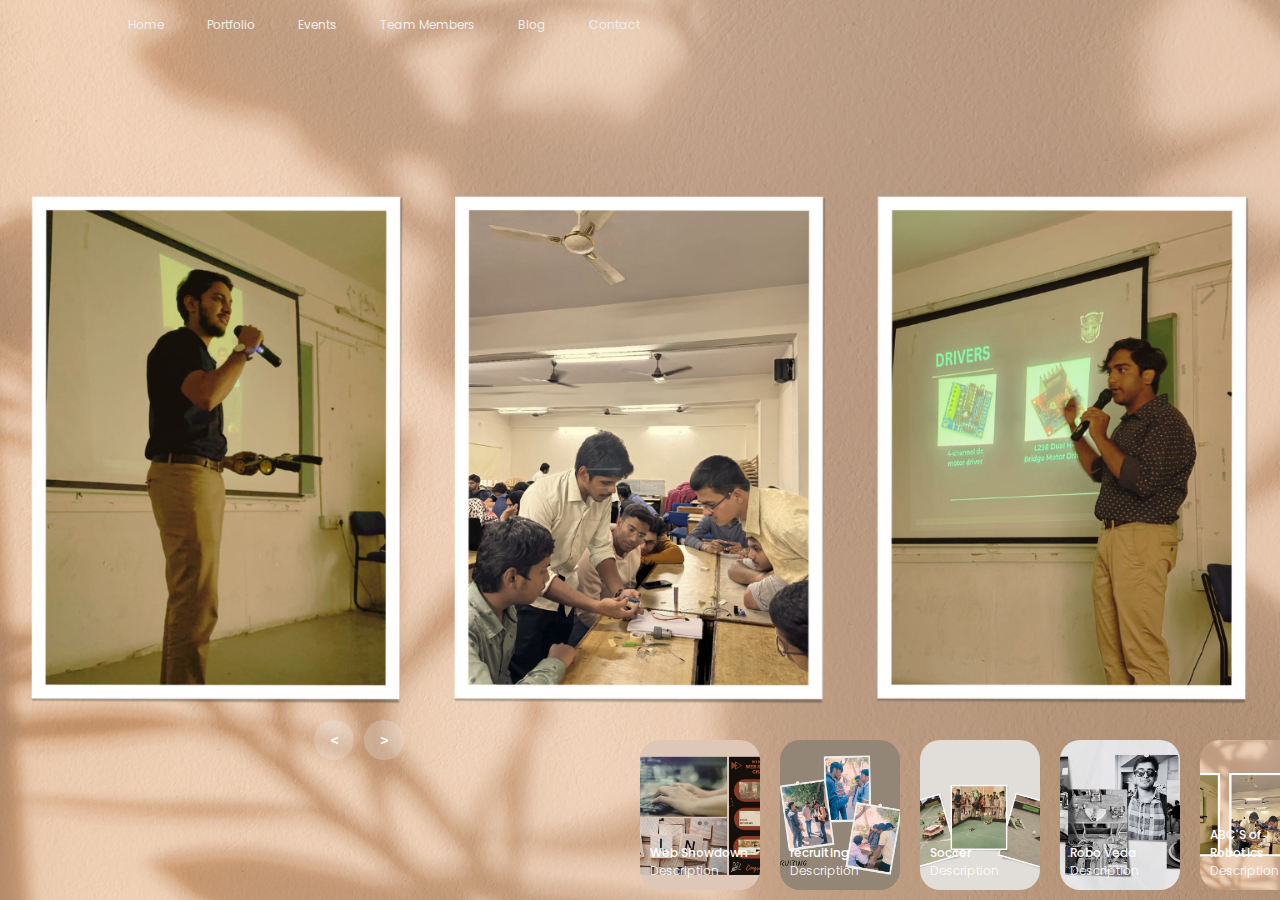
<file: ClubOptimus/events.html>
<!DOCTYPE html>
<html lang="en">
<head>
    <meta charset="UTF-8">
    <meta name="viewport" content="width=device-width, initial-scale=1.0">
    <title>Document</title>
    <link rel="stylesheet" href="assetsE/style.css">
</head>
<body>
    <header>
        <nav>
            <a href="">Home</a>
            <a href="">Portfolio</a>
            <a href="">Events</a>
            <a href="">Team Members</a>
            <a href="">Blog</a>
            <a href="">Contact</a>
        </nav>
    </header>

    <!-- carousel -->
    <div class="carousel">
        <!-- list item -->
        <div class="list">
            <div class="item">
                <img src="assetsE/image/e1.png">
                <div class="content">
                    <div class="author">Club Optimus</div>
                    <div class="title">ABC'S of Robotics</div>
                    <div class="topic">WorkShop</div>
                    <div class="des">
                        Unveiling the magic of robots, our "ABCs of Robotics" workshop demystified the essential components - sensors, motors, the brain (microcontroller) - and their roles. 
                        Students then donned their coding hats, writing Arduino commands in a hands-on session that brought their creations to life: Bluetooth-controlled model cars! 
                        It was a thrilling journey from understanding the fundamentals to building a functioning robot.
                    </div>
                </div>
            </div>
            <div class="item">
                <img src="assetsE/image/e2.png">
                <div class="content">
                    <div class="author">Club Optimus</div>
                    <div class="title">Web Showdown</div>
                    <div class="topic">Competition</div>
                    <div class="des">
                        Gearing up for a web development showdown, our electrifying "Web Showdown" event challenged aspiring coders to push their limits!  
                        Participants battled it out in pre-defined domains, crafting the most impressive and functional front-end web pages. From sleek user interfaces to innovative functionalities, 
                        the competition was fierce. The ultimate victor walked away not only with bragging rights, 
                        but also a hefty cash prize or an exciting internship opportunity, proving their web development mastery!
                    </div>
                </div>
            </div>
            <div class="item">
                <img src="assetsE/image/e3.png">
                <div class="content">
                    <div class="author">Club Optimus</div>
                    <div class="title">Recruiting</div>
                    <div class="topic">drive</div>
                    <div class="des">
                        Club Optimus ignited its engines for the future with a recent electrifying recruiting drive! We welcomed curious minds and passionate individuals to explore the world of robotics. 
                        Attendees delved into interactive demonstrations showcasing our club's diverse projects, from robot construction to innovative coding. 
                        Informative sessions unveiled the exciting potential of robotics and the opportunities to learn,
                        collaborate, and create alongside our dynamic team.  The drive fueled a wave of new memberships,
                        and Club Optimus is now poised to take its robotic dreams to even greater heights!
                    </div>
                </div>
            </div>
            <div class="item">
                <img src="assetsE/image/2.png">
                <div class="content">
                    <div class="author">Club Optimus</div>
                    <div class="title">Soccer</div>
                    <div class="topic">Challenge</div>
                    <div class="des">
                        Our wheels spun with excitement as we participated in the SNIST College Soccer Bot Challenge! 
                        Our meticulously crafted robot battled it out on the field, showcasing its agility and programming prowess.
                         We dominated the matches, narrowly missing out on a coveted spot in the semi-finals. Despite not reaching the final round,
                        the competition was a valuable learning experience. We witnessed innovative designs and strategies from other teams, 
                        and gained valuable insights to elevate our robot's performance for future challenges. 
                        The SNIST Soccer Bot Challenge fueled our passion for robotics and left us hungry for the next victory!
                    </div>
                </div>
            </div>
            <div class="item">
                <img src="assetsE/image/1.png">
                <div class="content">
                    <div class="author">Club Optimus</div>
                    <div class="title">Robo Veda</div>
                    <div class="topic">challenges</div>
                    <div class="des">
                        The annual SNIST college "Robo Veda" put our team's robotics skills to the ultimate test! We braved diverse challenges,
                         from the intricate maneuvers of "Gatti" (Bluetooth controlled bot) and the precise line tracing of "Lakshmanarekha" (line following bot) to the competitive world of "Gola" (soccer bot). 
                         We even tackled the aquatic realm with "Jaladhmatra" (ship bot) and the intense battles of "Yoddha" (fighting bot). Each challenge demanded a unique blend of engineering, programming, 
                         and quick thinking, pushing our robots and us to our limits. It was an exhilarating experience that fostered innovation and camaraderie within our team.  
                     </div>
                </div>
            </div>
        </div>
        <!-- list thumnail -->
        <div class="thumbnail">
            <div class="item">
                <img src="assetsE/image/e1.png">
                <div class="content">
                    <div class="title">
                        ABC'S of Robotics
                    </div>
                    <div class="description">
                        Description
                    </div>
                </div>
            </div>
            <div class="item">
                <img src="assetsE/image/e2.png">
                <div class="content">
                    <div class="title">
                        Web Showdown
                    </div>
                    <div class="description">
                        Description
                    </div>
                </div>
            </div>
            <div class="item">
                <img src="assetsE/image/e3.png">
                <div class="content">
                    <div class="title">
                        recruiting
                    </div>
                    <div class="description">
                        Description
                    </div>
                </div>
            </div>
            <div class="item">
                <img src="assetsE/image/2.png">
                <div class="content">
                    <div class="title">
                        Soccer
                    </div>
                    <div class="description">
                        Description
                    </div>
                </div>
            </div>
            <div class="item">
                <img src="assetsE/image/1.png">
                <div class="content">
                    <div class="title">
                        Robo Veda
                    </div>
                    <div class="description">
                        Description
                    </div>
                </div>
            </div>
        </div>
        <!-- next prev -->

        <div class="arrows">
            <button id="prev"><</button>
            <button id="next">></button>
        </div>
        <!-- time running -->
        <div class="time"></div>
    </div>

    <script src="assetsE/app.js"></script>
</body>
</html>
</file>
<file: ClubOptimus/assetsE/style.css>
@import url('https://fonts.googleapis.com/css2?family=Poppins:ital,wght@0,100;0,200;0,300;0,400;0,500;0,600;0,700;0,800;0,900;1,100;1,200;1,300;1,400;1,500;1,600;1,700;1,800;1,900&display=swap');
body{
    margin: 0;
    background-color: #000;
    color: #eee;
    font-family: Poppins;
    font-size: 12px;
}
a{
    text-decoration: none;
}
header{
    width: 1140px;
    max-width: 80%;
    margin: auto;
    height: 50px;
    display: flex;
    align-items: center;
    position: relative;
    z-index: 100;
}
header a{
    color: #eee;
    margin-right: 40px;
}
/* carousel */
.carousel{
    height: 100vh;
    margin-top: -50px;
    width: 100vw;
    overflow: hidden;
    position: relative;
}
.carousel .list .item{
    width: 100%;
    height: 100%;
    position: absolute;
    inset: 0 0 0 0;
}
.carousel .list .item img{
    width: 100%;
    height: 100%;
    object-fit: cover;
}
.carousel .list .item .content{
    position: absolute;
    top: 20%;
    width: 1140px;
    max-width: 80%;
    left: 50%;
    transform: translateX(-50%);
    padding-right: 30%;
    box-sizing: border-box;
    color: #fff;
    text-shadow: 0 5px 10px #0004;
}
.carousel .list .item .author{
    font-weight: bold;
    letter-spacing: 10px;
}
.carousel .list .item .title,
.carousel .list .item .topic{
    font-size: 5em;
    font-weight: bold;
    line-height: 1.3em;
}
.carousel .list .item .des{
    color: #ee7070;
/*     font-weight: bolder;
 */    font-size:medium;
/*    text-shadow: 1px 1px #000000;
 */       border-radius: 5px;
 background-color: rgb(255, 255, 255); 
}
.carousel .list .item .des:hover{
     background-color: transparent;
}
.carousel .list .item .des:hover{
    color: transparent;
    cursor: pointer;
}
.carousel .list .item .topic{
    color: #f1683a;
}
.carousel .list .item .buttons{
    display: grid;
    grid-template-columns: repeat(2, 130px);
    grid-template-rows: 40px;
    gap: 5px;
    margin-top: 20px;
}
.carousel .list .item .buttons button{
    border: none;
    background-color: #eee;
    letter-spacing: 3px;
    font-family: Poppins;
    font-weight: 500;
}
.carousel .list .item .buttons button:nth-child(2){
    background-color: transparent;
    border: 1px solid #fff;
    color: #eee;
}
/* thumbail */
.thumbnail{
    position: absolute;
    bottom: 10px;
    left: 50%;
    width: max-content;
    z-index: 100;
    display: flex;
    gap: 20px;
}
.thumbnail .item{
    width: 120px;
    height: 150px;
    flex-shrink: 0;
    position: relative;
}
.thumbnail .item img{
    width: 100%;
    height: 100%;
    object-fit: cover;
    border-radius: 20px;
}
.thumbnail .item .content{
    color: #fff;
    position: absolute;
    bottom: 10px;
    left: 10px;
    right: 10px;
}
.thumbnail .item .content .title{
    font-weight: 500;
}
.thumbnail .item .content .description{
    font-weight: 300;
}
/* arrows */
.arrows{
    position: absolute;
    top: 80%;
    right: 52%;
    z-index: 100;
    width: 300px;
    max-width: 30%;
    display: flex;
    gap: 10px;
    align-items: center;
}
.arrows button{
    width: 40px;
    height: 40px;
    border-radius: 50%;
    background-color: #eee4;
    border: none;
    color: #fff;
    font-family: monospace;
    font-weight: bold;
    transition: .5s;
}
.arrows button:hover{
    background-color: #fff;
    color: #000;
}

/* animation */
.carousel .list .item:nth-child(1){
    z-index: 1;
}

/* animation text in first item */

.carousel .list .item:nth-child(1) .content .author,
.carousel .list .item:nth-child(1) .content .title,
.carousel .list .item:nth-child(1) .content .topic,
.carousel .list .item:nth-child(1) .content .des,
.carousel .list .item:nth-child(1) .content .buttons
{
    transform: translateY(50px);
    filter: blur(20px);
    opacity: 0;
    animation: showContent .5s 1s linear 1 forwards;
}
@keyframes showContent{
    to{
        transform: translateY(0px);
        filter: blur(0px);
        opacity: 1;
    }
}
.carousel .list .item:nth-child(1) .content .title{
    animation-delay: 1.2s!important;
}
.carousel .list .item:nth-child(1) .content .topic{
    animation-delay: 1.4s!important;
}
.carousel .list .item:nth-child(1) .content .des{
    animation-delay: 1.6s!important;
}
.carousel .list .item:nth-child(1) .content .buttons{
    animation-delay: 1.8s!important;
}
/* create animation when next click */
.carousel.next .list .item:nth-child(1) img{
    width: 150px;
    height: 220px;
    position: absolute;
    bottom: 50px;
    left: 50%;
    border-radius: 30px;
    animation: showImage .5s linear 1 forwards;
}
@keyframes showImage{
    to{
        bottom: 0;
        left: 0;
        width: 100%;
        height: 100%;
        border-radius: 0;
    }
}

.carousel.next .thumbnail .item:nth-last-child(1){
    overflow: hidden;
    animation: showThumbnail .5s linear 1 forwards;
}
.carousel.prev .list .item img{
    z-index: 100;
}
@keyframes showThumbnail{
    from{
        width: 0;
        opacity: 0;
    }
}
.carousel.next .thumbnail{
    animation: effectNext .5s linear 1 forwards;
}

@keyframes effectNext{
    from{
        transform: translateX(150px);
    }
}

/* running time */

.carousel .time{
    position: absolute;
    z-index: 1000;
    width: 0%;
    height: 3px;
    background-color: #f1683a;
    left: 0;
    top: 0;
}

.carousel.next .time,
.carousel.prev .time{
    animation: runningTime 3s linear 1 forwards;
}
@keyframes runningTime{
    from{ width: 100%}
    to{width: 0}
}


/* prev click */

.carousel.prev .list .item:nth-child(2){
    z-index: 2;
}

.carousel.prev .list .item:nth-child(2) img{
    animation: outFrame 0.5s linear 1 forwards;
    position: absolute;
    bottom: 0;
    left: 0;
}
@keyframes outFrame{
    to{
        width: 150px;
        height: 220px;
        bottom: 50px;
        left: 50%;
        border-radius: 20px;
    }
}

.carousel.prev .thumbnail .item:nth-child(1){
    overflow: hidden;
    opacity: 0;
    animation: showThumbnail .5s linear 1 forwards;
}
.carousel.next .arrows button,
.carousel.prev .arrows button{
    pointer-events: none;
}
.carousel.prev .list .item:nth-child(2) .content .author,
.carousel.prev .list .item:nth-child(2) .content .title,
.carousel.prev .list .item:nth-child(2) .content .topic,
.carousel.prev .list .item:nth-child(2) .content .des,
.carousel.prev .list .item:nth-child(2) .content .buttons
{
    animation: contentOut 1.5s linear 1 forwards!important;
}

@keyframes contentOut{
    to{
        transform: translateY(-150px);
        filter: blur(20px);
        opacity: 0;
    }
}
@media screen and (max-width: 678px) {
    .carousel .list .item .content{
        padding-right: 0;
    }
    .carousel .list .item .content .title{
        font-size: 30px;
    }
}
</file>
